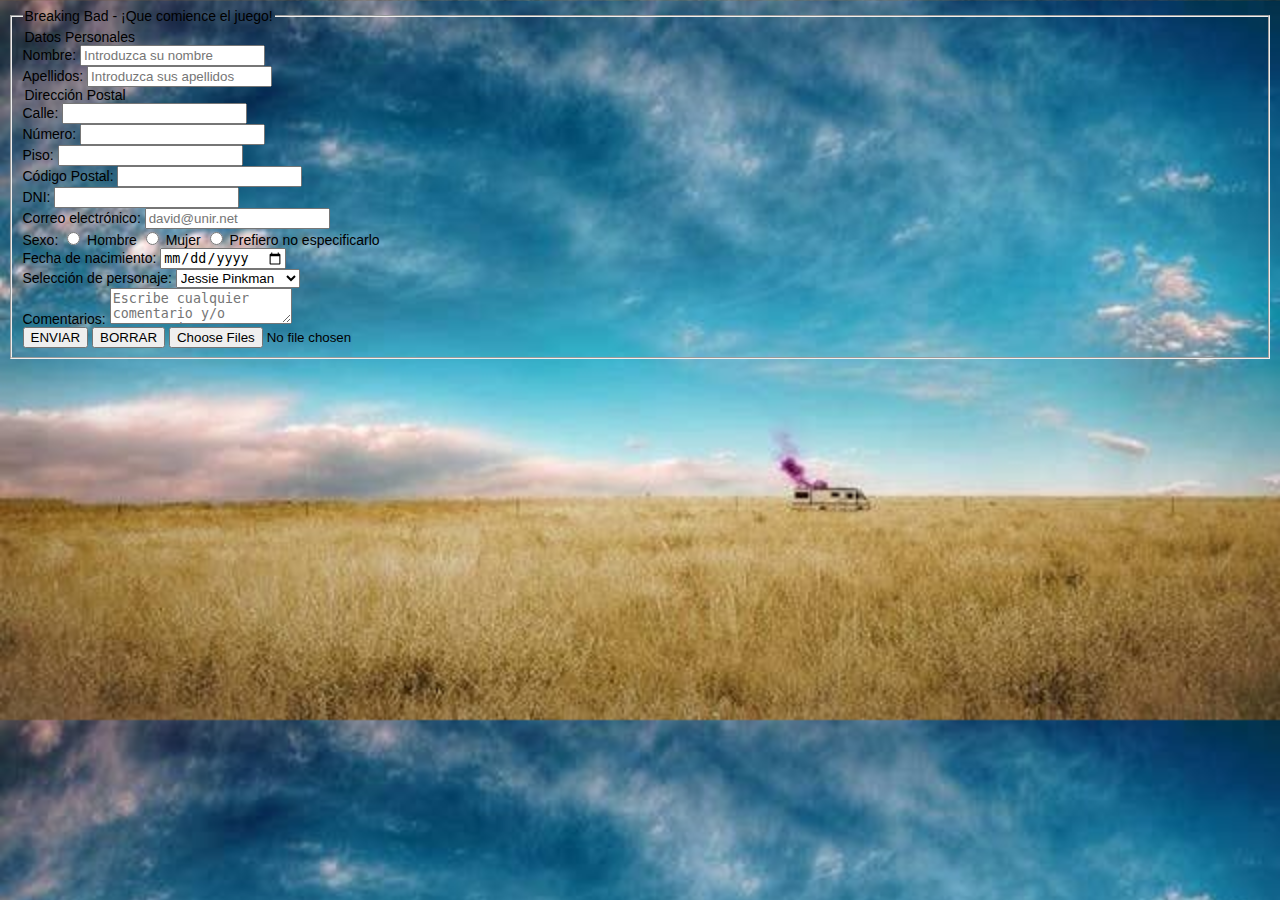
<file: Formulario.html>
<!DOCTYPE html>
<html lang="es">

<head>
    <meta charset="UTF-8">
    <meta name="viewport" content="width=device-width, initial-scale=1.0">
    <link rel="shortcut icon" href="img/icon.png" type="image/x-icon">
    <link rel="stylesheet" href="./css/styles.css">
    <title>Formulario Breaking Bad</title>
</head>

<body id="formulario">
    <form action="mailto:raul.rodriguez@proeducaglobal.com" method="post" autocomplete="on" target="_blank"
        name="Breaking Bad - ¡Que comience el juego!">
        <fieldset>
            <legend>Breaking Bad - ¡Que comience el juego!</legend>
            <legend>Datos Personales</legend>

            <div>
                <label for="nombre">Nombre:</label>
                <input type="text" id="nombre" name="nombre" placeholder="Introduzca su nombre" required>
            </div>
            <div>
                <label for="apellidos">Apellidos:</label>
                <input type="text" id="apellidos" name="apellidos" placeholder="Introduzca sus apellidos" required>
            </div>

            <legend>Dirección Postal</legend>
            <div>
                <label for="calle">Calle:</label>
                <input type="text" id="calle" name="calle">
            </div>
            <div>
                <label for="Num">Número:</label>
                <input type="text" id="Num" name="Num">
            </div>
            <div>
                <label for="piso">Piso:</label>
                <input type="text" id="piso" name="piso">
            </div>
            <div>
                <label for="CP">Código Postal:</label>
                <input type="text" id="CP" name="CP">
            </div>
            <div>
                <label for="DNI">DNI:</label>
                <input type="text" id="DNI" name="DNI" maxlength="9">
            </div>
            <div>
                <label for="email">Correo electrónico:</label>
                <input type="email" id="email" name="email" required placeholder="david@unir.net">
            </div>
            <div>
                <span>Sexo:</span>
                <label><input type="radio" name="sexo" value="Hombre"> Hombre</label>
                <label><input type="radio" name="sexo" value="Mujer"> Mujer</label>
                <label><input type="radio" name="sexo" value="No Especificar"> Prefiero no especificarlo</label>
            </div>
            <div>
                <label for="FecNac">Fecha de nacimiento:</label>
                <input type="date" id="FecNac" name="FecNac">
            </div>
            <div>
                <label for="personajes">Selección de personaje:</label>
                <select id="personajes" name="personajes">
                    <option value="1">Jessie Pinkman</option>
                    <option value="2">Walter White</option>
                    <option value="3">Saul Goodman</option>
                    <option value="4">Gustavo Fring</option>
                    <option value="5">Pollos Hermanos</option>
                    <option value="6">Otros</option>
                </select>
            </div>
            <div>
                <label for="caja">Comentarios:</label>
                <textarea id="caja" name="caja" placeholder="Escribe cualquier comentario y/o sugerencia"
                    maxlength="300"></textarea>
            </div>

            <div>
                <input type="submit" value="ENVIAR">
                <input type="reset" value="BORRAR">
                <input type="file" name="adjuntar" accept=".pdf" multiple>
            </div>
        </fieldset>
    </form>
</body>

</html>
</file>
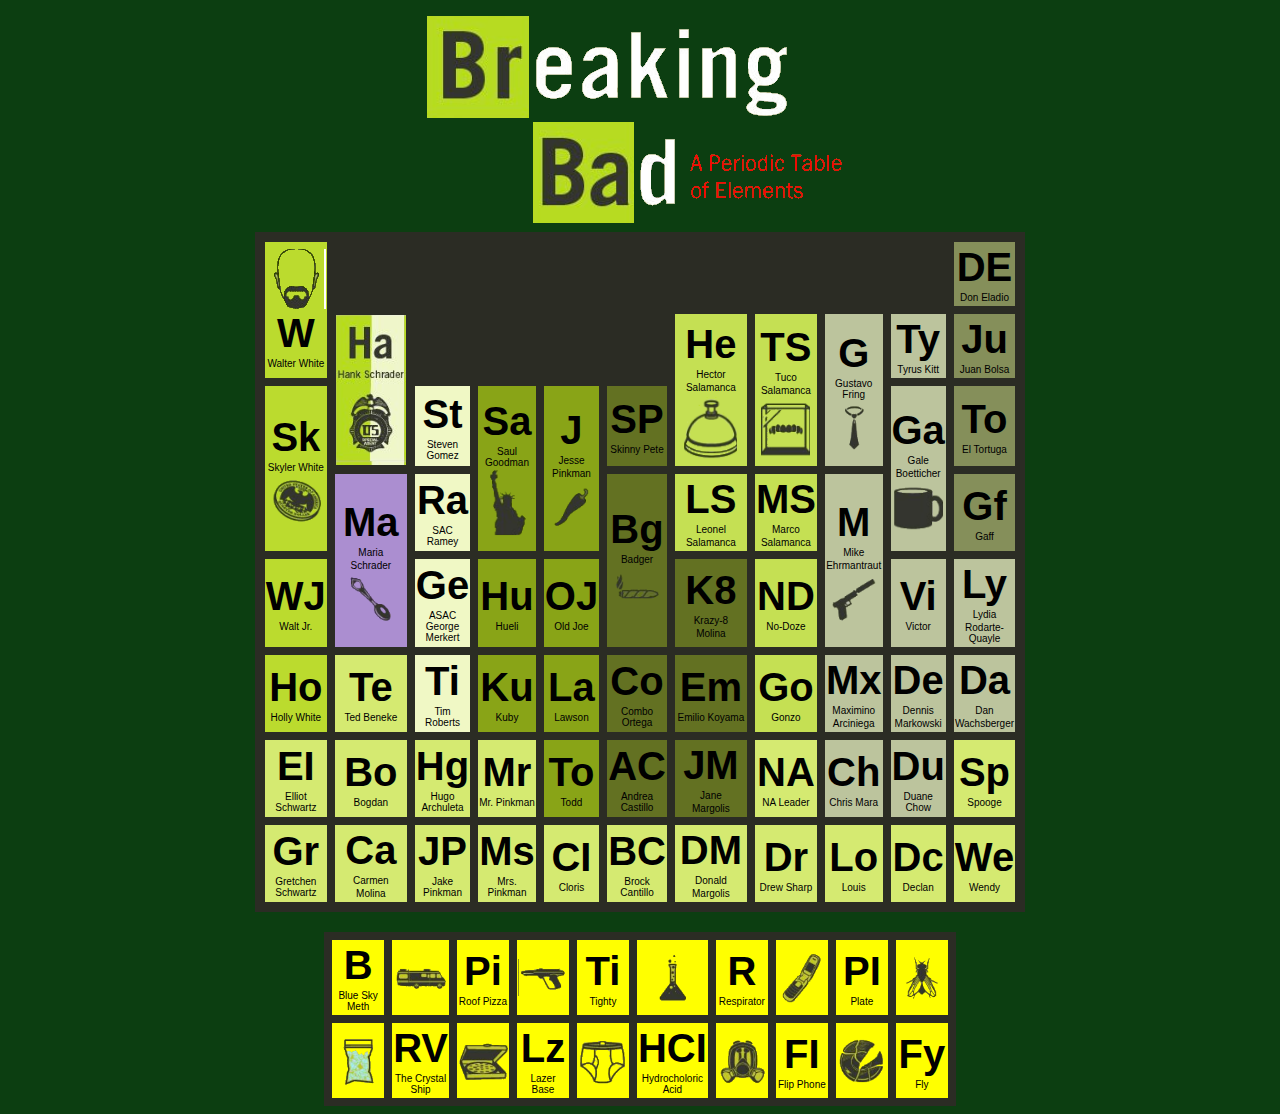
<file: Tabla.html>
<!DOCTYPE html>
<html lang="es">

<head>
    <meta charset="UTF-8">
    <meta name="viewport" content="width=device-width, initial-scale=1.0">
    <link rel="shortcut icon" href="img/icon.png" type="image/x-icon">
    <link rel="stylesheet" href="./css/styles.css">
    <title>Tabla Periódica Breaking Bad</title>
</head>

<body id="web-tabla">
    <div style="margin-bottom: 20px;">
        <table id="table1">
            <caption><img src="img/cabecera.png"></caption>

            <tr>
                <td rowspan="2" class="color1">
                    <div id="WW"></div>
                    <div class="simbolo">W</div>
                    <div class="nombre">Walter White</div>
                </td>
                <td colspan="7"></td>
                <td></td>
                <td></td>
                <td class="color9">
                    <div class="simbolo">DE</div>
                    <div class="nombre">Don Eladio</div>
                </td>
            </tr>

            <tr class="tr">
                <td rowspan="2">
                    <div id="hank"></div>
                </td>
                <td></td>
                <td></td>
                <td></td>
                <td></td>
                <td rowspan="2" class="color7">
                    <div class="simbolo">He</div>
                    <div class="nombre">Hector</div>
                    <div class="nombre">Salamanca</div>
                    <div id="hector"></div>
                </td>
                <td rowspan="2" class="color7">
                    <div class="simbolo">TS</div>
                    <div class="nombre">Tuco</div>
                    <div class="nombre">Salamanca</div>
                    <div id="tuco"></div>
                </td>
                <td rowspan="2" class="color8">
                    <div class="simbolo">G</div>
                    <div class="nombre">Gustavo Fring</div>
                    <div id="gustavo"></div>
                </td>
                <td class="color8">
                    <div class="simbolo">Ty</div>
                    <div class="nombre">Tyrus Kitt</div>
                </td>
                <td class="color9">
                    <div class="simbolo">Ju</div>
                    <div class="nombre">Juan Bolsa</div>
                </td>
            </tr>

            <tr class="tr">
                <td rowspan="2" class="color1">
                    <div class="simbolo">Sk</div>
                    <div class="nombre">Skyler White</div>
                    <div id="skyler"></div>
                </td>
                <td class="color4">
                    <div class="simbolo">St</div>
                    <div class="nombre">Steven Gomez</div>
                </td>
                <td rowspan="2" class="color5">
                    <div class="simbolo">Sa</div>
                    <div class="nombre">Saul Goodman</div>
                    <div id="saul"></div>
                </td>
                <td class="color5" rowspan="2">
                    <div class="simbolo">J</div>
                    <div class="nombre">Jesse</div>
                    <div class="nombre">Pinkman</div>
                    <div id="jesse"></div>
                </td>
                <td class="color6">
                    <div class="simbolo">SP</div>
                    <div class="nombre">Skinny Pete</div>
                </td>
                <td class="color8" rowspan="2">
                    <div class="simbolo">Ga</div>
                    <div class="nombre">Gale</div>
                    <div class="nombre">Boetticher</div>
                    <div id="gale"></div>
                </td>
                <td class="color9">
                    <div class="simbolo">To</div>
                    <div class="nombre">El Tortuga</div>
                </td>
            </tr>

            <tr class="tr">
                <td rowspan="2" class="color2">
                    <div class="simbolo">Ma</div>
                    <div class="nombre">Maria</div>
                    <div class="nombre">Schrader</div>
                    <div id="maria"></div>
                </td>
                <td class="color4">
                    <div class="simbolo">Ra</div>
                    <div class="nombre">SAC Ramey</div>
                </td>
                <td rowspan="2" class="color6">
                    <div class="simbolo">Bg</div>
                    <div class="nombre">Badger</div>
                    <div id="badger"></div>
                </td>
                <td class="color7">
                    <div class="simbolo">LS</div>
                    <div class="nombre">Leonel</div>
                    <div class="nombre">Salamanca</div>
                </td>
                <td class="color7">
                    <div class="simbolo">MS</div>
                    <div class="nombre">Marco</div>
                    <div class="nombre">Salamanca</div>
                </td>
                <td rowspan="2" class="color8">
                    <div class="simbolo">M</div>
                    <div class="nombre">Mike</div>
                    <div class="nombre">Ehrmantraut</div>
                    <div id="mike"></div>
                </td>
                <td class="color9">
                    <div class="simbolo">Gf</div>
                    <div class="nombre">Gaff</div>
                </td>
            </tr>

            <tr>
                <td class="color1">
                    <div class="simbolo">WJ</div>
                    <div class="nombre">Walt Jr.</div>
                </td>
                <td class="color4">
                    <div class="simbolo">Ge</div>
                    <div class="nombre">ASAC George Merkert</div>
                </td>
                <td class="color5">
                    <div class="simbolo">Hu</div>
                    <div class="nombre">Hueli</div>
                </td>
                <td class="color5">
                    <div class="simbolo">OJ</div>
                    <div class="nombre">Old Joe</div>
                </td>
                <td class="color6">
                    <div class="simbolo">K8</div>
                    <div class="nombre">Krazy-8</div>
                    <div class="nombre">Molina</div>
                </td>
                <td class="color7">
                    <div class="simbolo">ND</div>
                    <div class="nombre">No-Doze</div>
                </td>
                <td class="color8">
                    <div class="simbolo">Vi</div>
                    <div class="nombre">Victor</div>
                </td>
                <td class="color8">
                    <div class="simbolo">Ly</div>
                    <div class="nombre">Lydia</div>
                    <div class="nombre">Rodarte-Quayle</div>
                </td>
            </tr>

            <tr>
                <td class="color1">
                    <div class="simbolo">Ho</div>
                    <div class="nombre">Holly White</div>
                </td>
                <td class="color3">
                    <div class="simbolo">Te</div>
                    <div class="nombre">Ted Beneke</div>
                </td>
                <td class="color4">
                    <div class="simbolo">Ti</div>
                    <div class="nombre">Tim Roberts</div>
                </td>
                <td class="color5">
                    <div class="simbolo">Ku</div>
                    <div class="nombre">Kuby</div>
                </td>
                <td class="color5">
                    <div class="simbolo">La</div>
                    <div class="nombre">Lawson</div>
                </td>
                <td class="color6">
                    <div class="simbolo">Co</div>
                    <div class="nombre">Combo Ortega</div>
                </td>
                <td class="color6">
                    <div class="simbolo">Em</div>
                    <div class="nombre">Emilio Koyama</div>
                </td>
                <td class="color7">
                    <div class="simbolo">Go</div>
                    <div class="nombre">Gonzo</div>
                </td>
                <td class="color8">
                    <div class="simbolo">Mx</div>
                    <div class="nombre">Maximino</div>
                    <div class="nombre">Arciniega</div>
                </td>
                <td class="color8">
                    <div class="simbolo">De</div>
                    <div class="nombre">Dennis</div>
                    <div class="nombre">Markowski</div>
                </td>
                <td class="color8">
                    <div class="simbolo">Da</div>
                    <div class="nombre">Dan</div>
                    <div class="nombre">Wachsberger</div>
                </td>
            </tr>

            <tr class="tr">
                <td class="color3">
                    <div class="simbolo">EI</div>
                    <div class="nombre">Elliot Schwartz</div>
                </td>
                <td class="color3">
                    <div class="simbolo">Bo</div>
                    <div class="nombre">Bogdan</div>
                </td>
                <td class="color3">
                    <div class="simbolo">Hg</div>
                    <div class="nombre">Hugo Archuleta</div>
                </td>
                <td class="color3">
                    <div class="simbolo">Mr</div>
                    <div class="nombre">Mr. Pinkman</div>
                </td>
                <td class="color5">
                    <div class="simbolo">To</div>
                    <div class="nombre">Todd</div>
                </td>
                <td class="color6">
                    <div class="simbolo">AC</div>
                    <div class="nombre">Andrea Castillo</div>
                </td>
                <td class="color6">
                    <div class="simbolo">JM</div>
                    <div class="nombre">Jane</div>
                    <div class="nombre">Margolis</div>
                </td>
                <td class="color3">
                    <div class="simbolo">NA</div>
                    <div class="nombre">NA Leader</div>
                </td>
                <td class="color8">
                    <div class="simbolo">Ch</div>
                    <div class="nombre">Chris Mara</div>
                </td>
                <td class="color8">
                    <div class="simbolo">Du</div>
                    <div class="nombre">Duane Chow</div>
                </td>
                <td class="color3">
                    <div class="simbolo">Sp</div>
                    <div class="nombre">Spooge</div>
                </td>
            </tr>

            <tr class="tr">
                <td class="color3">
                    <div class="simbolo">Gr</div>
                    <div class="nombre">Gretchen Schwartz</div>
                </td>
                <td class="color3">
                    <div class="simbolo">Ca</div>
                    <div class="nombre">Carmen</div>
                    <div class="nombre">Molina</div>
                </td>
                <td class="color3">
                    <div class="simbolo">JP</div>
                    <div class="nombre">Jake Pinkman</div>
                </td>
                <td class="color3">
                    <div class="simbolo">Ms</div>
                    <div class="nombre">Mrs. Pinkman</div>
                </td>
                <td class="color3">
                    <div class="simbolo">CI</div>
                    <div class="nombre">Cloris</div>
                </td>
                <td class="color3">
                    <div class="simbolo">BC</div>
                    <div class="nombre">Brock Cantillo</div>
                </td>
                <td class="color3">
                    <div class="simbolo">DM</div>
                    <div class="nombre">Donald</div>
                    <div class="nombre">Margolis</div>
                </td>
                <td class="color3">
                    <div class="simbolo">Dr</div>
                    <div class="nombre">Drew Sharp</div>
                </td>
                <td class="color3">
                    <div class="simbolo">Lo</div>
                    <div class="nombre">Louis</div>
                </td>
                <td class="color3">
                    <div class="simbolo">Dc</div>
                    <div class="nombre">Declan</div>
                </td>
                <td class="color3">
                    <div class="simbolo">We</div>
                    <div class="nombre">Wendy</div>
                </td>
            </tr>
        </table>
    </div>

    <div>
        <table id="table2">
            <tr>
                <td>
                    <div class="simbolo">B</div>
                    <div class="nombre">Blue Sky Meth</div>
                </td>
                <td>
                    <div id="bus"></div>
                </td>
                <td>
                    <div class="simbolo">Pi</div>
                    <div class="nombre">Roof Pizza</div>
                </td>
                <td>
                    <div id="pistola"></div>
                </td>
                <td>
                    <div class="simbolo">Ti</div>
                    <div class="nombre">Tighty</div>
                </td>
                <td>
                    <div id="probeta"></div>
                </td>
                <td>
                    <div class="simbolo">R</div>
                    <div class="nombre">Respirator</div>
                </td>
                <td>
                    <div id="movil"></div>
                </td>
                <td>
                    <div class="simbolo">PI</div>
                    <div class="nombre">Plate</div>
                </td>
                <td>
                    <div id="mosca"></div>
                </td>
            </tr>
            <tr>
                <td>
                    <div id="bolsa"></div>
                </td>
                <td>
                    <div class="simbolo">RV</div>
                    <div class="nombre">The Crystal Ship</div>
                </td>
                <td>
                    <div id="pizza"></div>
                </td>
                <td>
                    <div class="simbolo">Lz</div>
                    <div class="nombre">Lazer Base</div>
                </td>
                <td>
                    <div id="calzoncillos"></div>
                </td>
                <td>
                    <div class="simbolo">HCI</div>
                    <div class="nombre">Hydrocholoric Acid</div>
                </td>
                <td>
                    <div id="mascara"></div>
                </td>
                <td>
                    <div class="simbolo">FI</div>
                    <div class="nombre">Flip Phone</div>
                </td>
                <td>
                    <div id="plato"></div>
                </td>
                <td>
                    <div class="simbolo">Fy</div>
                    <div class="nombre">Fly</div>
                </td>
            </tr>
        </table>
    </div>
</body>

</html>
</file>
<file: css/styles.css>
@font-face {  
    font-family: 'MiFuente';  
    src:url(../tipografia/Breaking\ Bad.ttf);  
}  

:root {
    box-sizing: border-box;

}

#index {  
    background-image: url(../img/fondo.jpg);  
    background-size: cover;  
    background-attachment: fixed;  
    font-family: 'MiFuente';  
    font-size: 14px;  
    color: white;  
}  

.logo {  
    background-image: url(img/logo.PNG);
    height: 200px;  
    width: 200px;  
    display: block;
    margin: 0 auto;
}  

.texto {  
    text-align: center;   
    margin: 0; 
    font-family: 'miFuente';
}  

.poster {  
    background-image:url(img/poster.jpg);
    width: 700px;
    height: 300px;
    border-radius: 22px;  
    border: 10px outset brown;   
    margin: auto;
    overflow: hidden;
    display: flex;
    justify-content: center;
    align-items: center;
}
.poster img{
    width: 100%;
    height: 100%;
    object-fit: cover;
}

#formulario{
    background-image: url(../img/fondo.jpg);
    background-size: cover;
    font-family: Helvetica;
    font-size: 14px;
}

#web-tabla{
    background-color: #0c3e11;
}

#table1{
    text-align: center;
    background-color:rgb(43, 44, 36);
    border: 10px solid rgb(43, 44, 36);
    border-collapse: collapse;
    font-family: Helvetica;
    height: 80px;
    width: 80px;
    margin: auto;
}

td {
    height: auto;
    width: auto;
    justify-content: center;
    text-align: center;
    border: 8px solid rgb(43, 44, 36);
}

.simbolo{
    font-size: 40px;
    font-weight: bold;
    margin-top: 2px;
}
.simbolo_size{
    height: 60px;
    width: 70px;
    background-repeat: no-repeat;
}

.nombre{
    font-size: 10px;
    margin-top: 2px;
    margin-bottom: 2px;
}

#WW {
    background-image: url(../img/walterwhite.png);
    background-position: center;
    width: 60px;
    height: 60px;

}

#hank {
    background-image:url(../img/hankschrader.png);
    display: flex;
    justify-content: center;
    align-items: center;
    height: 130px;
    width: 50px;
    overflow: hidden;
    padding: 10px;
}

#hector {
    background-image: url(../img/hectorsalamanca.png);
    background-repeat: no-repeat;
    background-position: center;
    background-size: contain;
    height: 65px;
    width: 70px;
    margin: 0 auto;
    padding: 0;
}

#tuco {
    background-image: url(../img/tucosalamanca.png);
    background-repeat: no-repeat;
    background-position: center;
    background-size: contain;
    height: 60px;
    width: 50px;
    margin: 0 auto;
}

#gustavo {
    background-image: url(../img/gustavofrink.png);
    background-repeat: no-repeat;
    background-position: center;
    background-size: contain;
    height: 50px;
    width: 50px;
    margin: 0 auto;
}

#gale {
    background-image: url(../img/gale.png);
    background-repeat: no-repeat;
    background-position: center;
    background-size: contain;
    height: 50px;
    width: 50px;
    margin: 0 auto;
}

#jesse {
    background-image: url(../img/jessiepinkman.png);
    background-repeat: no-repeat;
    background-position: center;
    background-size: contain;
    height: 50px;
    width: 50px;
    margin: 0 auto;
}

#saul {
    background-image: url(../img/saulgoodman.png);
    background-repeat: no-repeat;
    background-size: contain;
    height: 70px;
    width: 50px;
    margin: 0 auto;
}
#skyler {
    background-image: url(../img/skylerwhite.png);
    background-repeat: no-repeat;
    background-position: center;
    background-size: contain;
    height: 50px;
    width: 50px;
    margin: 0 auto;
}

#maria {
    background-image: url(../img/marieschrader.png);
    background-repeat: no-repeat;
    background-position: center;
    background-size: contain;
    height: 50px;
    width: 50px;
    margin: 0 auto;
}

#badger {
    background-image: url(../img/badger.png);
    background-repeat: no-repeat;
    background-position: center;
    background-size: contain;
    height: 50px;
    width: 50px;
    margin: 0 auto;
}

#mike {
    background-image: url(../img/mike.png);
    background-repeat: no-repeat;
    background-position: center;
    background-size: contain;
    height: 50px;
    width: 50px;
    margin: 0 auto;
}
.color1{
    background-color: rgb(187, 219, 46);
}

.color2{
    background-color: rgb(171, 142, 208);
}

.color3{
    background-color: rgb(213, 234, 113);
}

.color4{
    background-color: rgb(240, 248, 197);
}

.color5{
    background-color: rgb(137, 164, 23);
}
.color6{
    background-color: rgb(99, 113, 34);
}
.color7{
    background-color: rgb(197, 224, 83);
}
.color8{
    background-color: rgb(188, 196, 157);
}
.color9{
    background-color: rgb(133, 143, 90);
}

#table2 {
    text-align: center;
    background-color:rgb(43, 44, 36);
    border: 5px solid red;
    border-collapse: collapse;
    font-family: Helvetica;
    height: 80px;
    width: 60px;
    margin: auto;
}

#table2 td{
    width: 60px;
    height: 80px;
    text-align: center;
    vertical-align: middle;
    box-sizing: border-box;
    background-color: yellow;
}


#bus {
    background-image: url(../img/bus.png);
    background-position: center;
    background-repeat: no-repeat;
    background-size: contain;
    height: 50px;
    width: 50px;
    margin: 0 auto;
}

#pistola {
    background-image: url(../img/pistola.png);
    background-position: center;
    background-size: contain;
    background-repeat: no-repeat;
    height: 50px;
    width: 50px;
    margin: 0 auto;
}

#probeta {
    background-image: url(../img/pocima.png);
    background-position:center;
    background-size: contain;
    height: 50px;
    width: 50px;
    margin: 0 auto;
}

#movil {
    background-image: url(../img/movil.png);
    background-position: center;
    background-size: contain;
    height: 50px;
    width: 50px;
    margin: 0 auto;
}

#mosca {
    background-image: url(../img/mosca.png);
    background-position: center;
    background-size: contain;
    height: 50px;
    width: 50px;
    margin: 0 auto;
}

#bolsa {
    background-image: url(../img/cristal.png);
    background-position: center;
    background-repeat: no-repeat;
    background-size: contain;
    height: 50px;
    width: 50px;
    margin: 0 auto;
}

#pizza {
    background-image: url(../img/pizza.png);
    background-position: center;
    background-repeat: no-repeat;
    background-size: contain;
    height: 50px;
    width: 50px;
    margin: 0 auto;
}

#calzoncillos {
    background-image: url(../img/calzoncillos.png);
    background-position: center;
    background-size: contain;
    height: 50px;
    width: 50px;
    margin: 0 auto;
}

#mascara {
    background-image: url(../img/mascara.png);
    background-position: center;
    background-size: contain;
    height: 50px;
    width: 50px;
    margin: 0 auto;
}

#plato {
    background-image: url(../img/plato.png);
    background-position: center;
    background-size: contain;
    height: 50px;
    width: 50px;
    margin: 0 auto;
}
</file>
